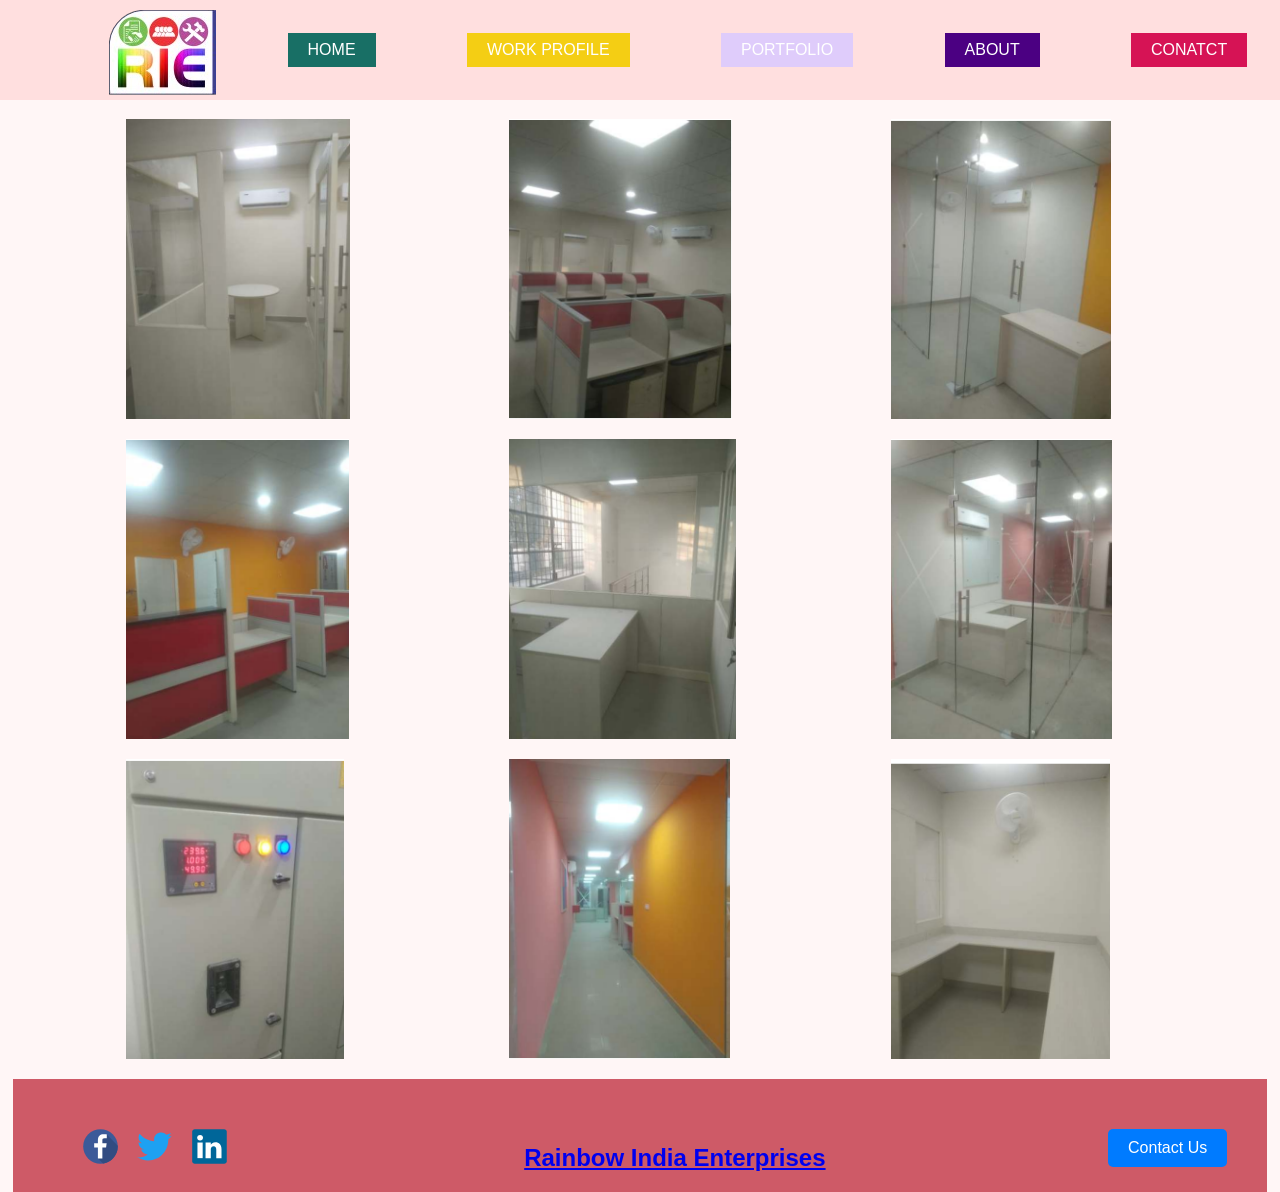
<file: portfolio.html>
<!DOCTYPE html>
<html lang="en">
<head>
    <meta charset="UTF-8">
    <meta name="viewport" content="width=device-width, initial-scale=1.0">
    <title>portfolio</title>
    <link rel="stylesheet" type="text/css" href="./styles.css">
    <meta name="viewport" content="width=device-width, initial-scale=1.0">
    <link rel="preconnect" href="https://fonts.googleapis.com">
    <link rel="preconnect" href="https://fonts.gstatic.com" crossorigin>
    <link href="https://fonts.googleapis.com/css2?family=Caveat&family=Playfair+Display:wght@500&display=swap" rel="stylesheet">
</head>
<body class="port">
    <div class="navbar">
        <div class="top-line">
            <a href="./index.html"><div class="logo"><img src="./logo.png" alt="Rainbow logo"></a></div>
            <a href="./index.html"><button class="nav-button productButton">Home</button></a>
            <a href="./workProfile.html"><button class="nav-button solutionButton" onclick="toggleDropdown(this)">Work profile</button></a>
            <a href="./portfolio.html"><button class="nav-button serviceButton" onclick="toggleDropdown(this)">Portfolio</button></a>
           <a href="./AboutUs.html"><button class="nav-button aboutButton" onclick="toggleDropdown(this)">About</button></a>
           <a href="./contactUs.html"><button class="contactButton nav-button" onclick="toggleDropdown(this)">conatct</button></a>
     </div>




     <div class="portfolio">
        <img src="./portfolio/1.png" alt="">
        <img src="./portfolio/2.png" alt="">
        <img src="./portfolio/3.png" alt="">
        <img src="./portfolio/4.png" alt="">
        <img src="./portfolio/5.png" alt="">
        <img src="./portfolio/6.png" alt="">
        <img src="./portfolio/7.png" alt="">
        <img src="./portfolio/8.png" alt="">
        <img src="./portfolio/9.png" alt="">
    </div>



    <div class="footer port">
        <div class="socials">
            <img src="./facebook.svg" alt="">
            <img src="./twitter.svg" alt="">
            <img src="./linkedin.svg" alt="">
        </div>
        <div class="companyName">
           <a href="./index.html"> <h2>Rainbow India Enterprises</h2></a>
        </div>
        <div class="mailUs">
            <a href="./contactUs.html" class="mailto-button">Contact Us</a>
        </div>
    </div>
</body>
</html>
</file>
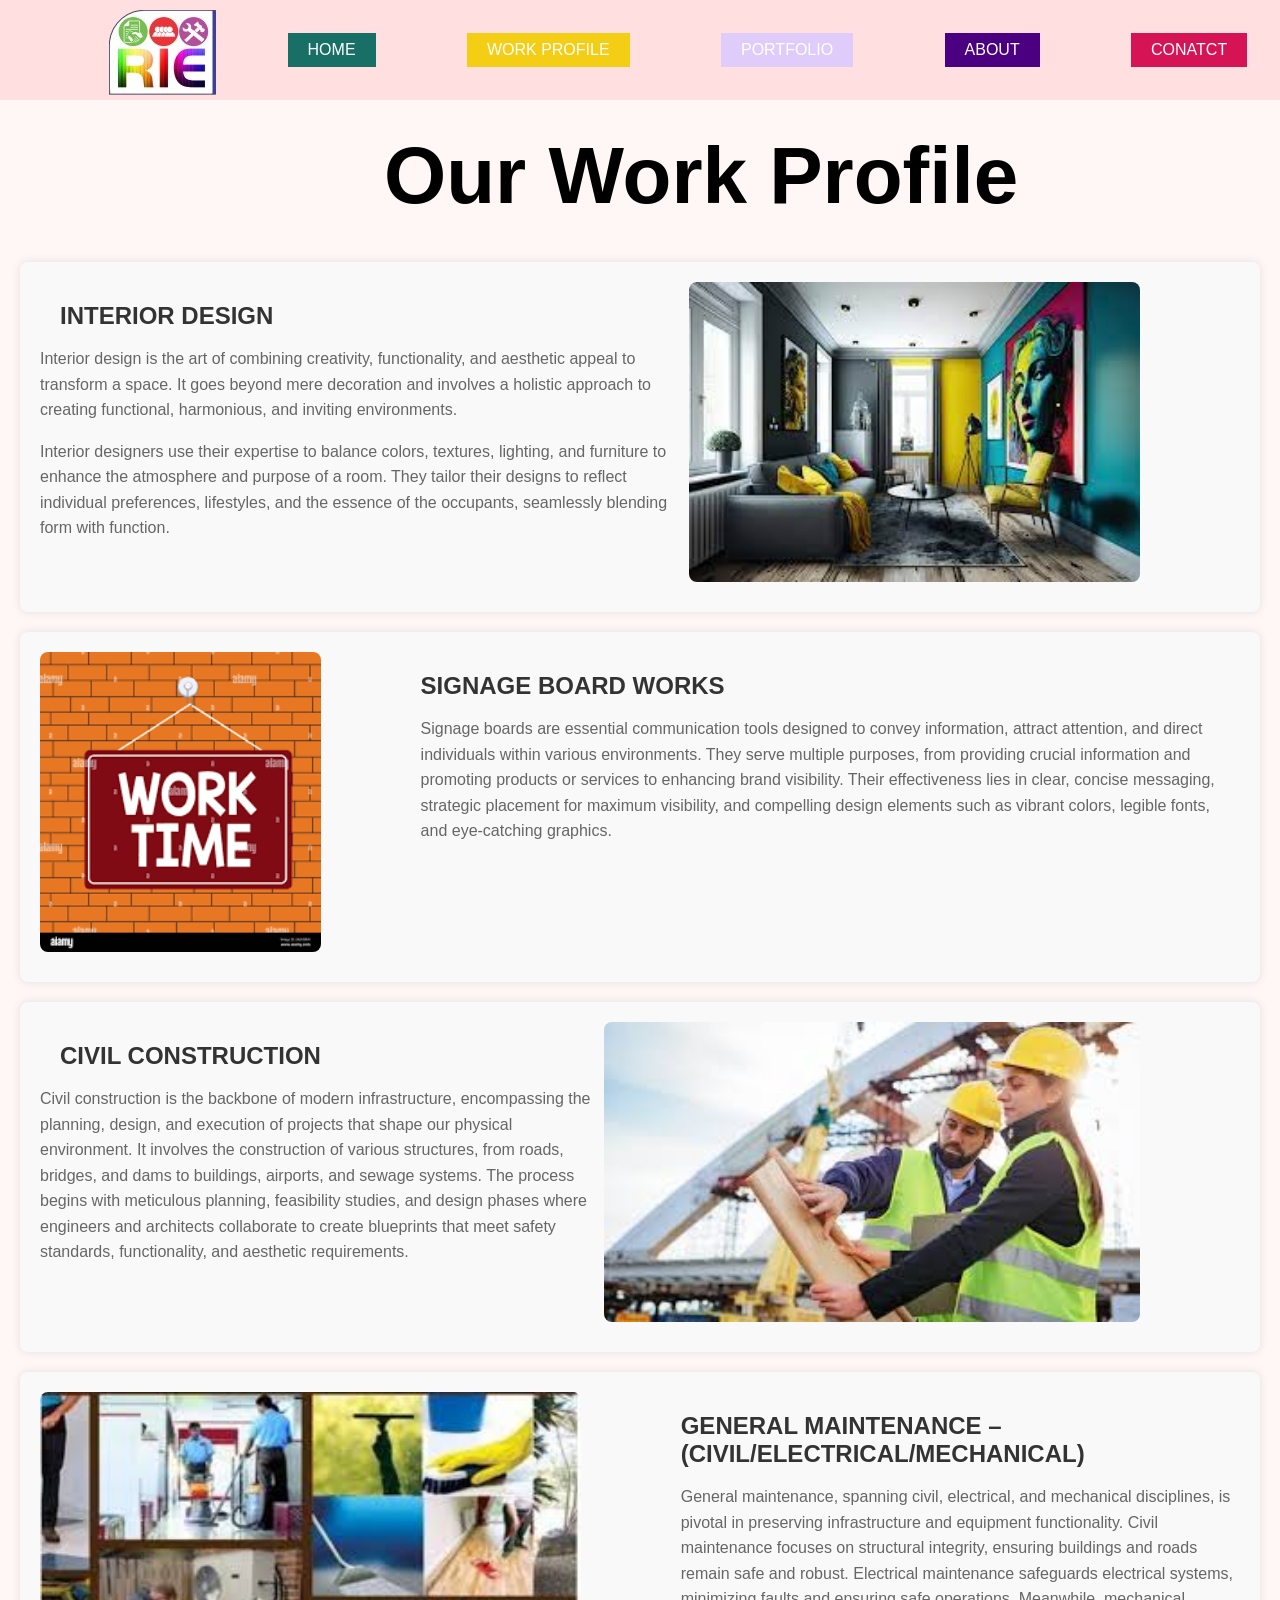
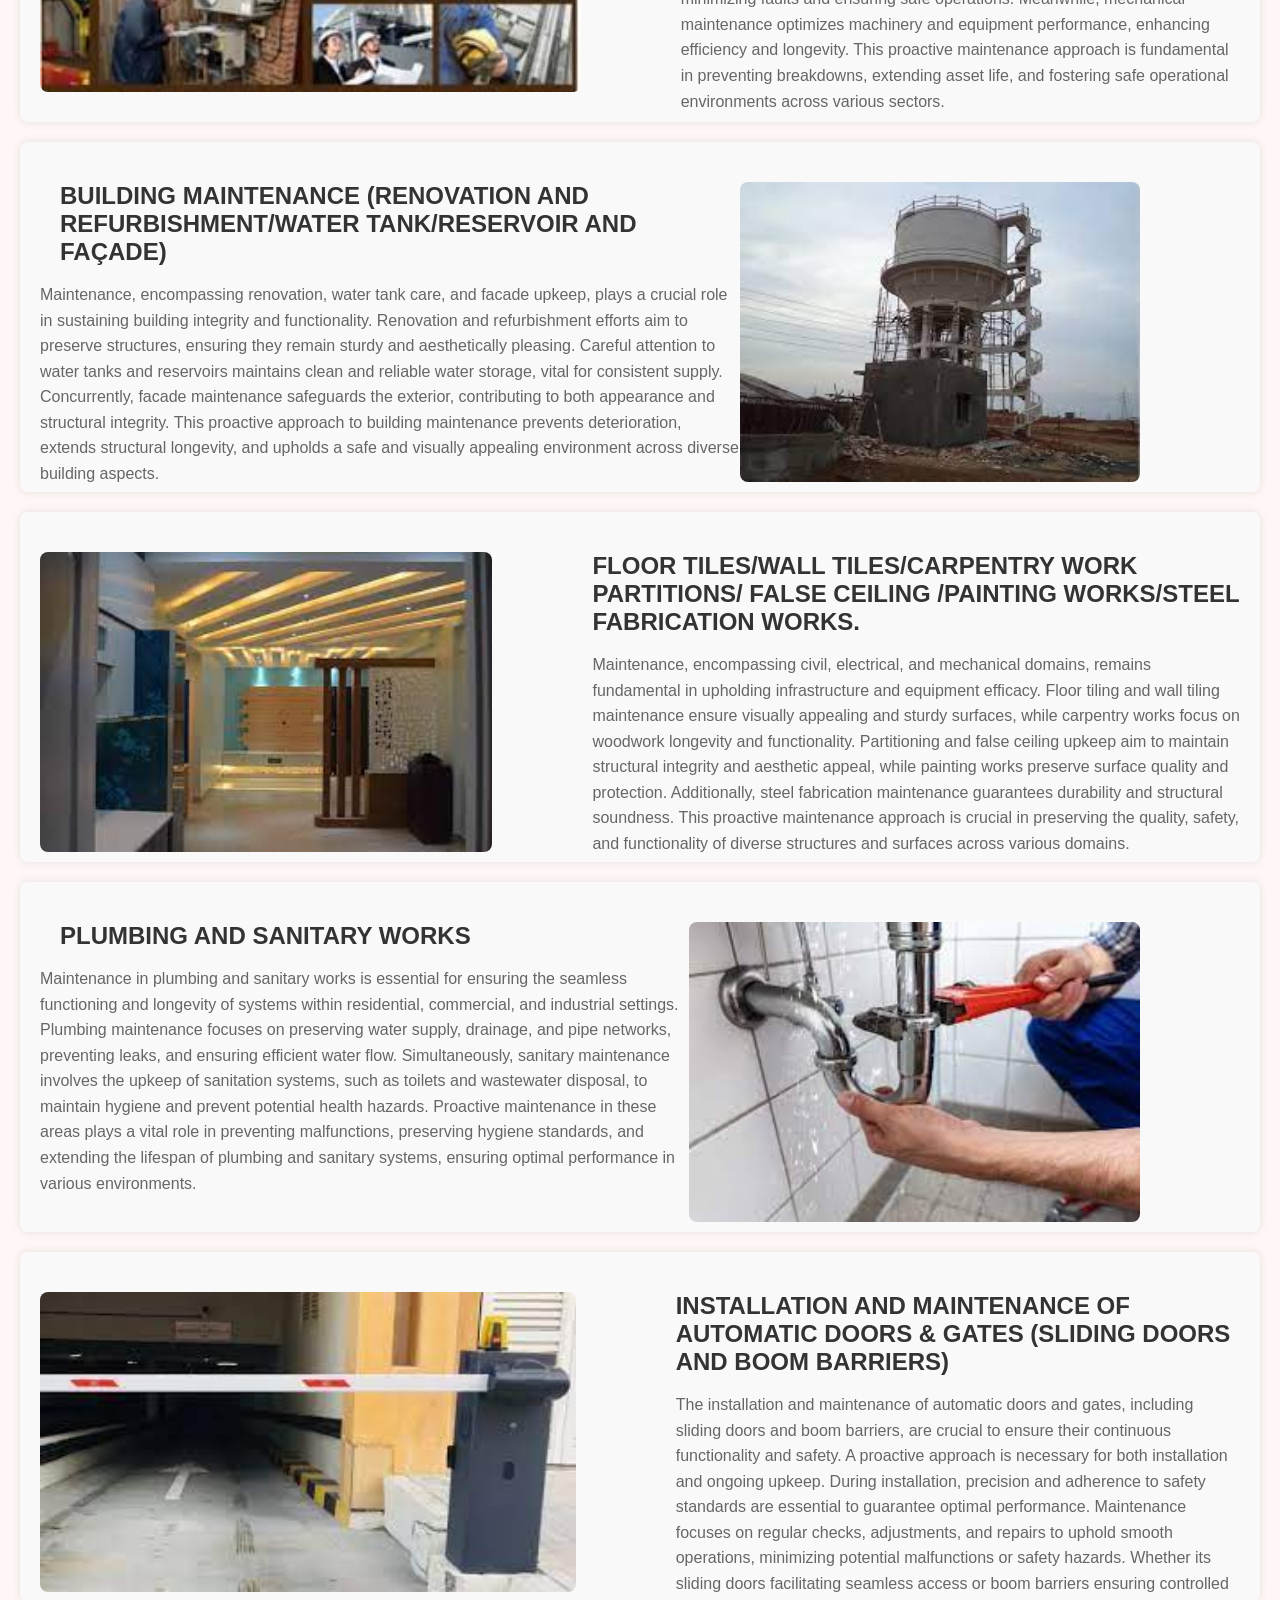
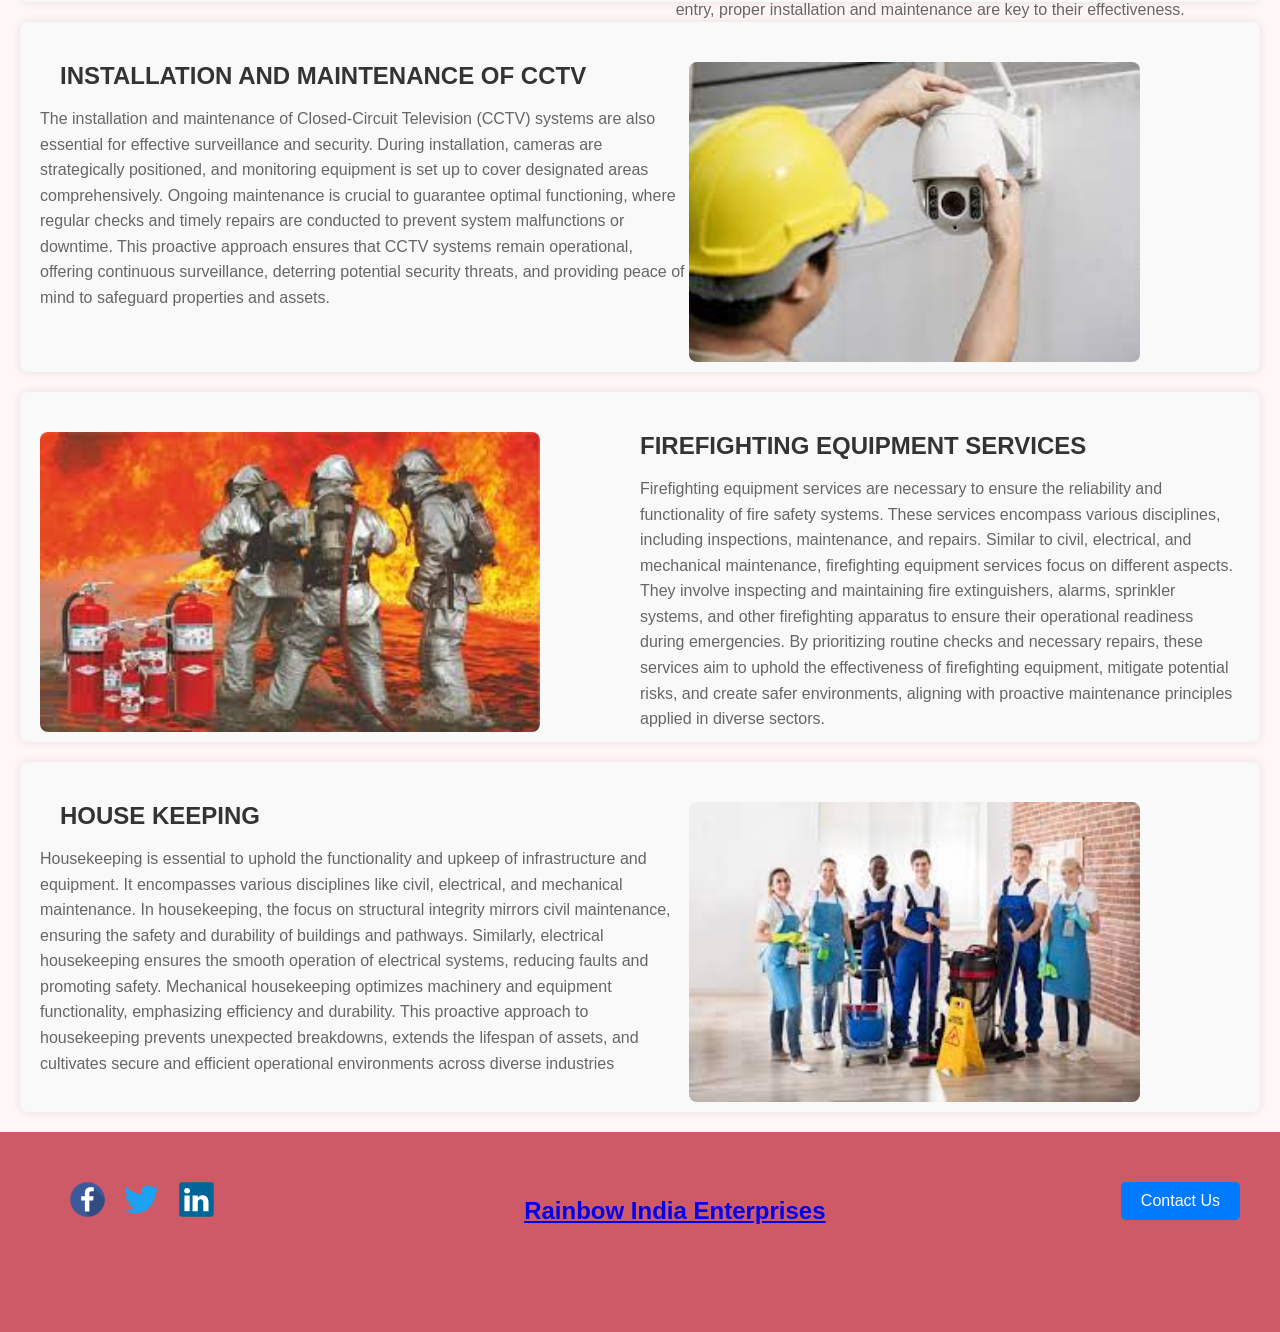
<file: workProfile.html>
<!DOCTYPE html>
<html lang="en">
<head>
    <meta charset="UTF-8">
    <title>work profile</title>
    <link rel="stylesheet" href="./styles.css">
    <meta name="viewport" content="width=device-width, initial-scale=1.0">
    <link rel="preconnect" href="https://fonts.googleapis.com">
    <link rel="preconnect" href="https://fonts.gstatic.com" crossorigin>
    <link href="https://fonts.googleapis.com/css2?family=Caveat&family=Playfair+Display:wght@500&display=swap" rel="stylesheet">
</head>
<body class="workProfile">
    <div class="navbar">
        <div class="top-line">
            <a href="./index.html"><div class="logo"><img src="./logo.png" alt="Rainbow logo"></a></div>
            <a href="./index.html"><button class="nav-button productButton">Home</button></a>
            <a href="./workProfile.html"><button class="nav-button solutionButton" onclick="toggleDropdown(this)">Work profile</button></a>
            <a href="./portfolio.html"><button class="nav-button serviceButton" onclick="toggleDropdown(this)">Portfolio</button></a>
           <a href="./AboutUs.html"><button class="nav-button aboutButton" onclick="toggleDropdown(this)">About</button></a>
           <a href="./contactUs.html"><button class="contactButton nav-button" onclick="toggleDropdown(this)">conatct</button></a>
        </div>
    </div>
  

    <h1>Our Work Profile</h1>

    <div>
        <div class="interiors">
            <img src="./work profile/interior.jpg" alt="">
            <h2>INTERIOR DESIGN</h2>
            <p>Interior design is the art of combining creativity, functionality, and aesthetic appeal to transform a space. It goes beyond mere decoration and involves a holistic approach to creating functional, harmonious, and inviting environments.</p>
                <p>Interior designers use their expertise to balance colors, textures, lighting, and furniture to enhance the atmosphere and purpose of a room. They tailor their designs to reflect individual preferences, lifestyles, and the essence of the occupants, seamlessly blending form with function.</p>
        </div>
        <div class="signBoard">
            <img src="./work profile/sign board.png" alt="">
            <h2>SIGNAGE BOARD WORKS</h2>
           
         <p>Signage boards are essential communication tools designed to convey information, attract attention, and direct individuals within various environments. They serve multiple purposes, from providing crucial information and promoting products or services to enhancing brand visibility. Their effectiveness lies in clear, concise messaging, strategic placement for maximum visibility, and compelling design elements such as vibrant colors, legible fonts, and eye-catching graphics.</p>
        </div>
        <div class="constructions">
            <img src="./work profile/constructions.jpg" alt="">
            <h2>CIVIL CONSTRUCTION</h2>
            <p>Civil construction is the backbone of modern infrastructure, encompassing the planning, design, and execution of projects that shape our physical environment. It involves the construction of various structures, from roads, bridges, and dams to buildings, airports, and sewage systems. The process begins with meticulous planning, feasibility studies, and design phases where engineers and architects collaborate to create blueprints that meet safety standards, functionality, and aesthetic requirements.</p>
        </div>
        <div class="maintance">
            <img src="./work profile/maintance.jpg" alt="">
            <h2>GENERAL MAINTENANCE – (CIVIL/ELECTRICAL/MECHANICAL) </h2>
            <p>General maintenance, spanning civil, electrical, and mechanical disciplines, is pivotal in preserving infrastructure and equipment functionality. Civil maintenance focuses on structural integrity, ensuring buildings and roads remain safe and robust. Electrical maintenance safeguards electrical systems, minimizing faults and ensuring safe operations. Meanwhile, mechanical maintenance optimizes machinery and equipment performance, enhancing efficiency and longevity. This proactive maintenance approach is fundamental in preventing breakdowns, extending asset life, and fostering safe operational environments across various sectors.</p>
        </div>
        <div class="buildingMantance">
            <img src="./work profile/buildingMantance.jpg" alt="">
            <span style="text-transform:uppercase"><h2>Building Maintenance (Renovation and refurbishment/Water tank/Reservoir and Façade)</h2></span>
            <p>Maintenance, encompassing renovation, water tank care, and facade upkeep, plays a crucial role in sustaining building integrity and functionality. Renovation and refurbishment efforts aim to preserve structures, ensuring they remain sturdy and aesthetically pleasing. Careful attention to water tanks and reservoirs maintains clean and reliable water storage, vital for consistent supply. Concurrently, facade maintenance safeguards the exterior, contributing to both appearance and structural integrity. This proactive approach to building maintenance prevents deterioration, extends structural longevity, and upholds a safe and visually appealing environment across diverse building aspects.</p>
        </div>
        <div class="maintance">
            <img src="./work profile/tiles.jpg" alt="">
            <span style="text-transform:uppercase"><h2>Floor Tiles/Wall Tiles/Carpentry Work Partitions/ False ceiling /Painting Works/Steel Fabrication Works.</h2></span>
            <p>Maintenance, encompassing civil, electrical, and mechanical domains, remains fundamental in upholding infrastructure and equipment efficacy. Floor tiling and wall tiling maintenance ensure visually appealing and sturdy surfaces, while carpentry works focus on woodwork longevity and functionality. Partitioning and false ceiling upkeep aim to maintain structural integrity and aesthetic appeal, while painting works preserve surface quality and protection. Additionally, steel fabrication maintenance guarantees durability and structural soundness. This proactive maintenance approach is crucial in preserving the quality, safety, and functionality of diverse structures and surfaces across various domains.</p>
        </div>
        <div class="buildingMantance">
            <img src="./work profile/plumbing.jpg" alt="">
            <span style="text-transform:uppercase"><h2>Plumbing and Sanitary Works </h2></span>
            <p>Maintenance in plumbing and sanitary works is essential for ensuring the seamless functioning and longevity of systems within residential, commercial, and industrial settings. Plumbing maintenance focuses on preserving water supply, drainage, and pipe networks, preventing leaks, and ensuring efficient water flow. Simultaneously, sanitary maintenance involves the upkeep of sanitation systems, such as toilets and wastewater disposal, to maintain hygiene and prevent potential health hazards. Proactive maintenance in these areas plays a vital role in preventing malfunctions, preserving hygiene standards, and extending the lifespan of plumbing and sanitary systems, ensuring optimal performance in various environments.</p>
        </div>
        <div class="maintance">
            <img src="./work profile/gates.jpg" alt="">
            <span style="text-transform:uppercase"><h2>Installation and Maintenance of Automatic Doors & Gates (Sliding Doors and Boom Barriers)</h2></span>
            <p> The installation and maintenance of automatic doors and gates, including sliding doors and boom barriers, are crucial to ensure their continuous functionality and safety. A proactive approach is necessary for both installation and ongoing upkeep. During installation, precision and adherence to safety standards are essential to guarantee optimal performance. Maintenance focuses on regular checks, adjustments, and repairs to uphold smooth operations, minimizing potential malfunctions or safety hazards. Whether its sliding doors facilitating seamless access or boom barriers ensuring controlled entry, proper installation and maintenance are key to their effectiveness.</p>
        </div>
        <div class="buildingMantance">
            <img src="./work profile/cctv.jpg" alt="">
            <span style="text-transform:uppercase"><h2>Installation and Maintenance of CCTV</h2></span>
            <p>The installation and maintenance of Closed-Circuit Television (CCTV) systems are also essential for effective surveillance and security. During installation, cameras are strategically positioned, and monitoring equipment is set up to cover designated areas comprehensively. Ongoing maintenance is crucial to guarantee optimal functioning, where regular checks and timely repairs are conducted to prevent system malfunctions or downtime. This proactive approach ensures that CCTV systems remain operational, offering continuous surveillance, deterring potential security threats, and providing peace of mind to safeguard properties and assets.</p>
        </div>
        <div class="maintance">
            <img src="./work profile/firefight.jpg" alt="">
            <span style="text-transform:uppercase"><h2>Firefighting Equipment Services</h2></span>
            <p>Firefighting equipment services are necessary to ensure the reliability and functionality of fire safety systems. These services encompass various disciplines, including inspections, maintenance, and repairs. Similar to civil, electrical, and mechanical maintenance, firefighting equipment services focus on different aspects. They involve inspecting and maintaining fire extinguishers, alarms, sprinkler systems, and other firefighting apparatus to ensure their operational readiness during emergencies. By prioritizing routine checks and necessary repairs, these services aim to uphold the effectiveness of firefighting equipment, mitigate potential risks, and create safer environments, aligning with proactive maintenance principles applied in diverse sectors.</p>
        </div>
        <div class="buildingMantance">
            <img src="./work profile/houseKeepingjpg.jpg" alt="">
            <span style="text-transform:uppercase"><h2>House Keeping </h2></span>
            <p>Housekeeping is essential to uphold the functionality and upkeep of infrastructure and equipment. It encompasses various disciplines like civil, electrical, and mechanical maintenance. In housekeeping, the focus on structural integrity mirrors civil maintenance, ensuring the safety and durability of buildings and pathways. Similarly, electrical housekeeping ensures the smooth operation of electrical systems, reducing faults and promoting safety. Mechanical housekeeping optimizes machinery and equipment functionality, emphasizing efficiency and durability. This proactive approach to housekeeping prevents unexpected breakdowns, extends the lifespan of assets, and cultivates secure and efficient operational environments across diverse industries</p>
        </div>
    </div>
    <div class="footer">
        <div class="socials">
            <img src="./facebook.svg" alt="">
            <img src="./twitter.svg" alt="">
            <img src="./linkedin.svg" alt="">
        </div>
        <div class="companyName">
           <a href="./index.html"> <h2>Rainbow India Enterprises</h2></a>
        </div>
        <div class="mailUs">
            <a href="./contactUs.html" class="mailto-button">Contact Us</a>
    </div>    
</body>
</html>
</file>
<file: styles.css>
body {
    margin: 0;
    padding: 0;
    font-family: 'Arial', sans-serif;
    background-color: #FFF6F6;
}
.navbar {
    background-color: #FFDFDF;
    color: #fff;
    display: flex;
    flex-direction: column;
    align-items: center;
    padding: 0px 1%;
    height: 100px;
}
.logo{
    margin-left: 25px;
    margin-top: 10px;
}

.top-line {
    display: flex;
    justify-content: space-between;
    width: 100%;
    align-items: center;
}
.search-contact {
    display: flex;
    align-items: center;
}

.nav-button {
    background-color: #333;
    color: #fff;
    border: none;
    cursor: pointer;
    padding: 8px 20px;
    margin-right: 20px;
    font-size: 16px;
    text-transform: uppercase;
    transition: background-color 0.3s, color 0.3s;

}

.search-button:hover, .nav-button:hover {
    background-color: #36c;
    color: #fff;
}

.contact-button {
    background-color: #e74c3c; /* New color for the "Contact" button */
    color: #fff;
    border: none;
    cursor: pointer;
    padding: 8px 20px;
    font-size: 16px;
    text-transform: uppercase;
    text-decoration: none;
}

.contact-button:hover {
    background-color: #d63031; /* Hover color for the "Contact" button */
    color: #fff;
}

@media screen and (max-width: 768px) {
    .navbar {
        padding: 10px 2%;
    }

    .nav-button, .search-button, .contact-button {
        padding: 8px 12px;
    }

    .logo {
        font-size: 20px;
    }
}
.productButton{
    background-color: #186F65;
}
.solutionButton{
    background-color: #F4CE14;
}
.referenceButton{
    background-color: orange;
}
.serviceButton{
    background-color: #DFCCFB;
}
.aboutButton{
    background-color: indigo;
}
.contactButton{
    background-color: #D61355;
}



.firstDiv{
    height: 500px;
    background-color:#FFDFDF;
    overflow:auto;
}
.teamImg{
    height: 490px;
    float: right;
    padding-top: 5px;
    margin-right: 150px;
}
h1{
    margin-top: 0px;
    font-size: 80px;
    margin-left: 150px;
    padding-top: 50px;
}
.firstDiv p{
    margin-left: 150px;
    max-width: 700px;

}

.secondDiv{
    height: 600px;
    background-color: #FFF6F6;
    overflow: auto;
    margin-top: 100px;
    margin-bottom: 100px;
}
.secondDiv h2{
    margin-left: 43%;
    padding-top: 30px;
    margin-bottom: 10px;
}

hr{
    height: 2px;
    background-color: #7752FE;
    margin-left: 41%;
    width: 180px;
}
.seconddivcontent img{
    height: 310px;
    float: right;
    margin-right: 150px;
}
.seconddivcontent h2{
    margin-left: 100px;
}
.seconddivcontent p{
    margin-left: 100px;
    max-width: 850px;
}
.seconddivcontent hr{
    height: 2px;
    background-color: #7752FE;
    margin-left: 100px;
    width: 140px;
}

.thirdDivContnet img{
    height: 310px;
    float: right;
    margin-right: 150px;
    padding-top: 40px;
}
.thirdDivContnet h2{
    margin-left: 100px;
}
.thirdDiv hr{
    height: 2px;
    background-color: #7752FE;
    margin-left: 42%;
    width: 210px;
}
.thirdDivContnet hr{
    height: 2px;
    background-color: #7752FE;
    margin-left: 100px;
    width: 330px;
}
.thirdDivContnet p{
    margin-left: 100px;
    max-width: 750px;
}
.ourPartener hr{
    height: 2px;
    background-color: #7752FE;
    margin-left: 100px;
    width: 200px;
}
.ourPartener ul{
    margin-left: 100px;
    font-size: 20px;
}



.ourSpeciality{
    height: 800px;
    background-color: wheat;
    padding-bottom: 150px;
    padding-top: 100px;

}
.ourSpeciality h2{
    margin-left: 43%;
    padding-top: 30px;
    margin-bottom: 10px;
    margin-top: 0px;
}
.ourSpeciality hr{
    height: 2px;
    background-color: #7752FE;
    margin-left: 42%;
    width: 250px;
}
.construction img{
    height:300px;
    float: top;
    padding-top: 100px;
}
.construction{
    max-width: 240px;
}
.construction h2{
    margin-left: 0px;
    padding-top: 20px;
    margin-bottom: 0px;
    margin-top: 0px;
    padding-left: 0px;
}
.interior{
    max-width: 240px;
}
.interior img{
    height:300px;
    float: top;
    padding-top: 100px;
}
.interior h2{
    margin-left: 0px;
    padding-top: 20px;
    margin-bottom: 0px;
    margin-top: 0px;
    padding-left: 0px;
}
.services{
    display: flex;
    justify-content: space-evenly;
}
.repair{
    max-width: 240px;
}
.repair img{
    height:300px;
    float: top;
    padding-top: 100px;
}
.repair h2{
    margin-left: 0px;
    padding-top: 20px;
    margin-bottom: 0px;
    margin-top: 0px;
    padding-left: 0px;
}



.footer{
    background-color: #CE5A67;
    height: 200px;
    display: flex;
    justify-content:space-between;
}
.socials{
    margin-left: 70px;
    padding-top: 50px;
}
.socials img{
    height: 35px;
    padding-right: 15px;
}
.mailUs{
    padding-top: 50px;
    padding-right: 40px;
}
.companyName{
    padding-top: 45px;
}
.mailto-button {
    display: inline-block;
    padding: 10px 20px;
    background-color: #007bff;
    color: #fff;
    text-decoration: none;
    border: none;
    border-radius: 5px;
    font-size: 16px;
    transition: background-color 0.3s;
}

/* Style on hover */
.mailto-button:hover {
    background-color: #0056b3;
}

/* Style on click (active/focus) */
.mailto-button:active,
.mailto-button:focus {
    background-color: #003f81;
    box-shadow: 0 0 5px rgba(0, 0, 0, 0.5); /* Add a shadow on click */
}



.contactUsBasicInfo{
    display: flex;
    justify-content: space-around;
    padding-top: 170px;
    padding-bottom: 50px; 
    margin-bottom: 200px;
}
.contactUsBasicInfo>div{
    max-width: 300px;
    box-shadow: 10px 10px 10px 10px;
    color: #f4bca8;
    min-width: 300px;
    padding: 20px;
}
.contactUsBasicInfo img{
    height: 70px;
}


.aboutUs1 h1{
    margin-left: 34%;
    padding-top: 30px;
    margin-bottom: 10px;
}
.AboutUs h2{
    margin-left: 41%;
    padding-top: 30px;
    margin-bottom: 10px;
}
.aboutUsContent{
    padding-left: 40px;
    padding-right: 40px;
    height: auto;
    margin-bottom: 10px;
}
.aboutUsContent img{
    height: 267px;
    float: right;
    margin-right: 90px;
    padding-top: 0px;
}
.aboutUsContent p{
    margin-left: 60px;
    max-width: 800px;
}
.ourMission h3{
    margin-left: 60px;
    max-width: 800px;
}
.ourMission{
    padding-left: 40px;
    padding-right: 40px;
    height: auto;
    margin-top: 10px;
}
.ourMission img{
    height: 310px;
    float: right;
    margin-right: 90px;
    padding-top: 122px;
}
.ourMission p{
    margin-left: 60px;
    max-width: 800px;
}
.ourMission ul{
    margin-left: 60px;
    max-width: 800px;
}


.workProfile h1{
    margin-left: 30%;
    padding-top: 30px;
    margin-bottom: 40px;
}

/* Style for the interior design section */
.interiors {
    margin: 20px;
    padding: 20px;
    background-color: #f9f9f9;
    border-radius: 8px;
    box-shadow: 0 0 10px rgba(0, 0, 0, 0.1);
    height: 310px;
    
}

/* Style for the image within the interior design section */
.interiors img {
    height:300px ;
    border-radius: 8px;
    margin-bottom: 15px;
    float: right;
    margin-right: 100px;
}

/* Style for the heading (h2) within the interior design section */
.interiors h2 {
    font-size: 24px;
    margin-bottom: 10px;
    color: #333;
    margin-left: 20px;
}

/* Style for paragraphs (p) within the interior design section */
.interiors p {
    font-size: 16px;
    line-height: 1.6;
    margin-bottom: 10px;
    color: #666;
    max-width: 700px;
}
.signBoard {
    margin: 20px;
    padding: 20px;
    background-color: #f9f9f9;
    border-radius: 8px;
    box-shadow: 0 0 10px rgba(0, 0, 0, 0.1);
    height: 310px;
    
}

/* Style for the image within the interior design section */
.signBoard img {
    height:300px ;
    border-radius: 8px;
    margin-bottom: 15px;
    float: left;
    margin-right: 100px;
}

/* Style for the heading (h2) within the interior design section */
.signBoard h2 {
    font-size: 24px;
    margin-bottom: 10px;
    color: #333;
    margin-left: 20px;
}

/* Style for paragraphs (p) within the interior design section */
.signBoard p {
    font-size: 16px;
    line-height: 1.6;
    margin-bottom: 10px;
    color: #666;
    max-width: 1200px;
}
/* Style for the interior design section */
.constructions {
    margin: 20px;
    padding: 20px;
    background-color: #f9f9f9;
    border-radius: 8px;
    box-shadow: 0 0 10px rgba(0, 0, 0, 0.1);
    height: 310px;
    
}

/* Style for the image within the interior design section */
.constructions img {
    height:300px ;
    border-radius: 8px;
    margin-bottom: 15px;
    float: right;
    margin-right: 100px;
}

/* Style for the heading (h2) within the interior design section */
.constructions h2 {
    font-size: 24px;
    margin-bottom: 10px;
    color: #333;
    margin-left: 20px;
}

/* Style for paragraphs (p) within the interior design section */
.constructions p {
    font-size: 16px;
    line-height: 1.6;
    margin-bottom: 10px;
    color: #666;
    max-width: 700px;
}
.maintance {
    margin: 20px;
    padding: 20px;
    background-color: #f9f9f9;
    border-radius: 8px;
    box-shadow: 0 0 10px rgba(0, 0, 0, 0.1);
    height: 310px;
    
}

/* Style for the image within the interior design section */
.maintance img {
    height:300px ;
    border-radius: 8px;
    margin-bottom: 15px;
    float: left;
    margin-right: 100px;
}

/* Style for the heading (h2) within the interior design section */
.maintance h2 {
    font-size: 24px;
    margin-bottom: 10px;
    color: #333;
    margin-left: 20px;
}

/* Style for paragraphs (p) within the interior design section */
.maintance p {
    font-size: 16px;
    line-height: 1.6;
    margin-bottom: 10px;
    color: #666;
    max-width: 1200px;
}
.buildingMantance {
    margin: 20px;
    padding: 20px;
    background-color: #f9f9f9;
    border-radius: 8px;
    box-shadow: 0 0 10px rgba(0, 0, 0, 0.1);
    height: 310px;
    
}

/* Style for the image within the interior design section */
.buildingMantance img {
    height:300px ;
    border-radius: 8px;
    margin-bottom: 15px;
    float: right;
    margin-right: 100px;
}

/* Style for the heading (h2) within the interior design section */
.buildingMantance h2 {
    font-size: 24px;
    margin-bottom: 10px;
    color: #333;
    margin-left: 20px;
}

/* Style for paragraphs (p) within the interior design section */
.buildingMantance p {
    font-size: 16px;
    line-height: 1.6;
    margin-bottom: 10px;
    color: #666;
    max-width: 700px;}


.portfolio{
    width: 90%;
    display: grid;
    grid-template-columns: repeat(3, 1fr);
    gap: 20px;
    grid-auto-rows: minmax(100px, auto);
    margin-bottom: 20px;
    margin-top: 20px;
    margin-left: 100px;
    }
.portfolio img{
    max-width: 300px;
    max-height: 300px;
}


.port{
    width: 100%;
    margin: 0px;
}
</file>
